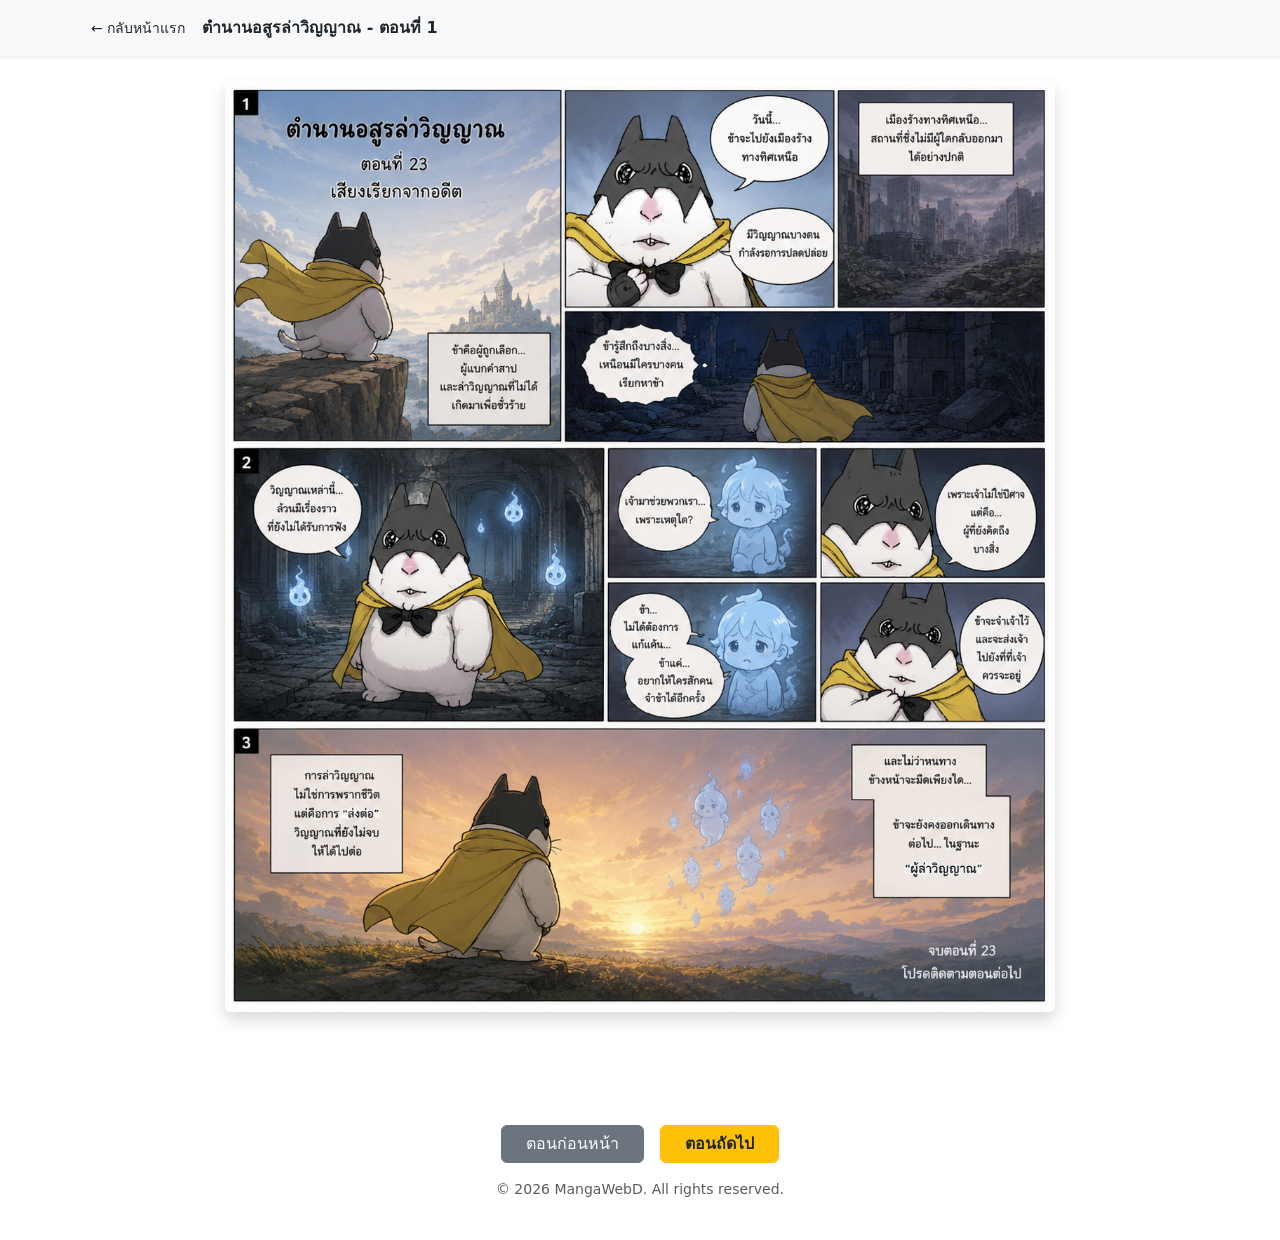
<file: page.html>
<!DOCTYPE html>
<html lang="th">

<head>
    <meta charset="UTF-8">
    <meta name="viewport" content="width=device-width, initial-scale=1.0">
    <title>อ่านการ์ตูน - ตำนานอสูรล่าวิญญาณ ตอนที่ 1</title>
    <link href="https://cdn.jsdelivr.net/npm/bootstrap@5.3.3/dist/css/bootstrap.min.css" rel="stylesheet">
    <style>
        body {
            background-color: #ffffff;
            /* เปลี่ยนพื้นหลังเป็นสีดำเพื่อให้ภาพการ์ตูนดูเด่นชัดและสบายตาเวลาอ่าน */
            color: #fff;
        }

        .navbar-webtoon {
            background-color: #fff;
            border-bottom: 1px solid #e2e2e2;
            padding-top: 15px;
            padding-bottom: 15px;
        }

        /* กล่องควบคุมความกว้างของเนื้อหาการ์ตูน */
        .webtoon-viewer {
            max-width: 700px;
            /* บังคับไม่ให้รูปการ์ตูนกว้างเกิน 700px ในจอคอม เพื่อไม่ให้ภาพแตกและกว้างเกินสายตา */
            margin: 0 auto;
            /* จัดให้อยู่กึ่งกลางหน้าจอ */
            background-color: #ffffff;
        }

        /* กำจัดช่องว่างระหว่างรูปภาพการ์ตูน */
        .webtoon-img {
            width: 100%;
            /* ยืดรูปให้เต็มความกว้างกล่อง 100% อัตโนมัติ */
            display: block;
            /* เปลี่ยนเป็น block เพื่อกำจัดช่องว่างสีดำเล็กๆ ระหว่างรอยต่อของรูป */
            height: auto;
            /* ปรับความสูงตามสัดส่วนจริงของรูป */
        }

        /* ปรับแต่งแถบควบคุมตอน (ล่างสุด) */
        .ep-navigation {
            background-color: #ffffff;
            border-top: 1px solid #ffffff;
        }
    </style>
</head>

<body>

    <nav class="navbar navbar-dark bg-light sticky-top shadow-sm">
        <div class="container">
            <a class="btn btn-outline-light btn-sm text-dark" href="index.html">←
                กลับหน้าแรก</a>
            <span class="navbar-text fw-bold text-truncate ms-2 me-auto text-warning text-dark">
                ตำนานอสูรล่าวิญญาณ - ตอนที่ 1
            </span>
        </div>
    </nav>

    <main class="container-fluid py-4 bg-Light">
        <div class="row justify-content-center">

            <div class="col-lg-8 col-md-10 col-12">

                <img src="images/1.png" class="img-fluid w-100 mb-3 rounded shadow" alt="ตอนที่ 23 หน้า 1">
            </div>

        </div>
    </main>

    <div class="ep-navigation py-4 text-center mt-5">
        <div class="container">
            <div class="d-flex justify-content-center gap-3">
                <a href="#" class="btn btn-secondary px-4">ตอนก่อนหน้า</a>
                <a href="#" class="btn btn-warning fw-bold px-4 text-dark">ตอนถัดไป</a>
            </div>
            <p class="text-muted small mt-3">© 2026 MangaWebD. All rights reserved.</p>
        </div>
    </div>

    <script src="https://cdn.jsdelivr.net/npm/bootstrap@5.3.3/dist/js/bootstrap.bundle.min.js"></script>
</body>

</html>
</file>
